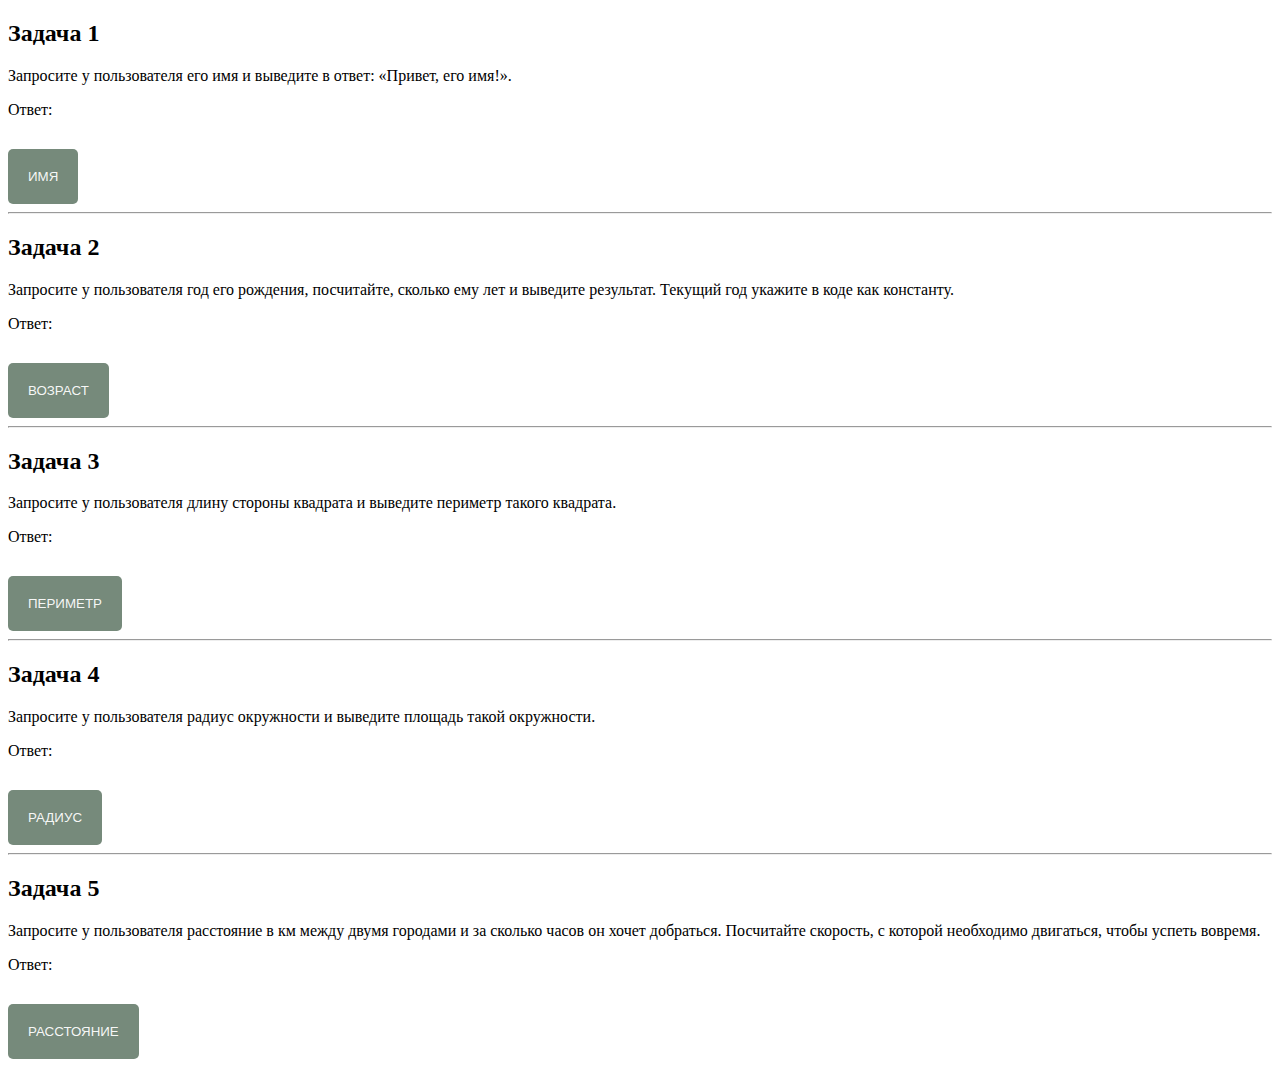
<file: к_03.27/index.html>
<!DOCTYPE html>
<html lang="en">
<head>
    <meta charset="UTF-8">
    <meta name="viewport" content="width=device-width, initial-scale=1.0">
    <title>Document</title>
    <link rel="stylesheet" href="style.css">
</head>
<body>
    <div class="task-one">
        <h2>Задача 1</h2>
        <p>Запросите у пользователя его имя и выведите в ответ: «Привет, его имя!».</p>
        <div>
            <span>Ответ:</span>
            <span id="answer-task-one" class="span-color"></span>
        </div>
        <button id="Task-One-Button" class="btn">Имя</button>
    </div>

    <hr>

    <div class="task-two">
        <h2>Задача 2</h2>
        <p>Запросите у пользователя год его рождения, посчитайте, сколько ему лет и выведите результат. Текущий год укажите в коде как константу.</p>
        <div>
            <span>Ответ:</span>
            <span id="answer-task-two" class="span-color"></span>
        </div>
        <button id="Task-Two-Button" class="btn">Возраст</button>
    </div>

    <hr>

    <div class="task-three">
        <h2>Задача 3</h2>
        <p>Запросите у пользователя длину стороны квадрата и выведите периметр такого квадрата.</p>
        <div>
            <span>Ответ:</span>
            <span id="answer-task-three" class="span-color"></span>
        </div>
        <button id="Task-Three-Button" class="btn">Периметр</button>
    </div>

    <hr>

    <div class="task-four">
        <h2>Задача 4</h2>
        <p>Запросите у пользователя радиус окружности и выведите площадь такой окружности.</p>
        <div>
            <span>Ответ:</span>
            <span id="answer-task-four" class="span-color"></span>
        </div>
        <button id="Task-Four-Button" class="btn">Радиус</button>
    </div>

    <hr>

    <div class="task-five">
        <h2>Задача 5</h2>
        <p>Запросите у пользователя расстояние в км между двумя городами и за сколько часов он хочет добраться. Посчитайте скорость, с которой необходимо двигаться, чтобы успеть вовремя.</p>
        <div>
            <span>Ответ:</span>
            <span id="answer-task-five" class="span-color"></span>
        </div>
        <button id="Task-Five-Button" class="btn">Расстояние</button>
    </div>

    <!-- js -->
    <script src="index.js"></script>
</body>
</html>
</file>
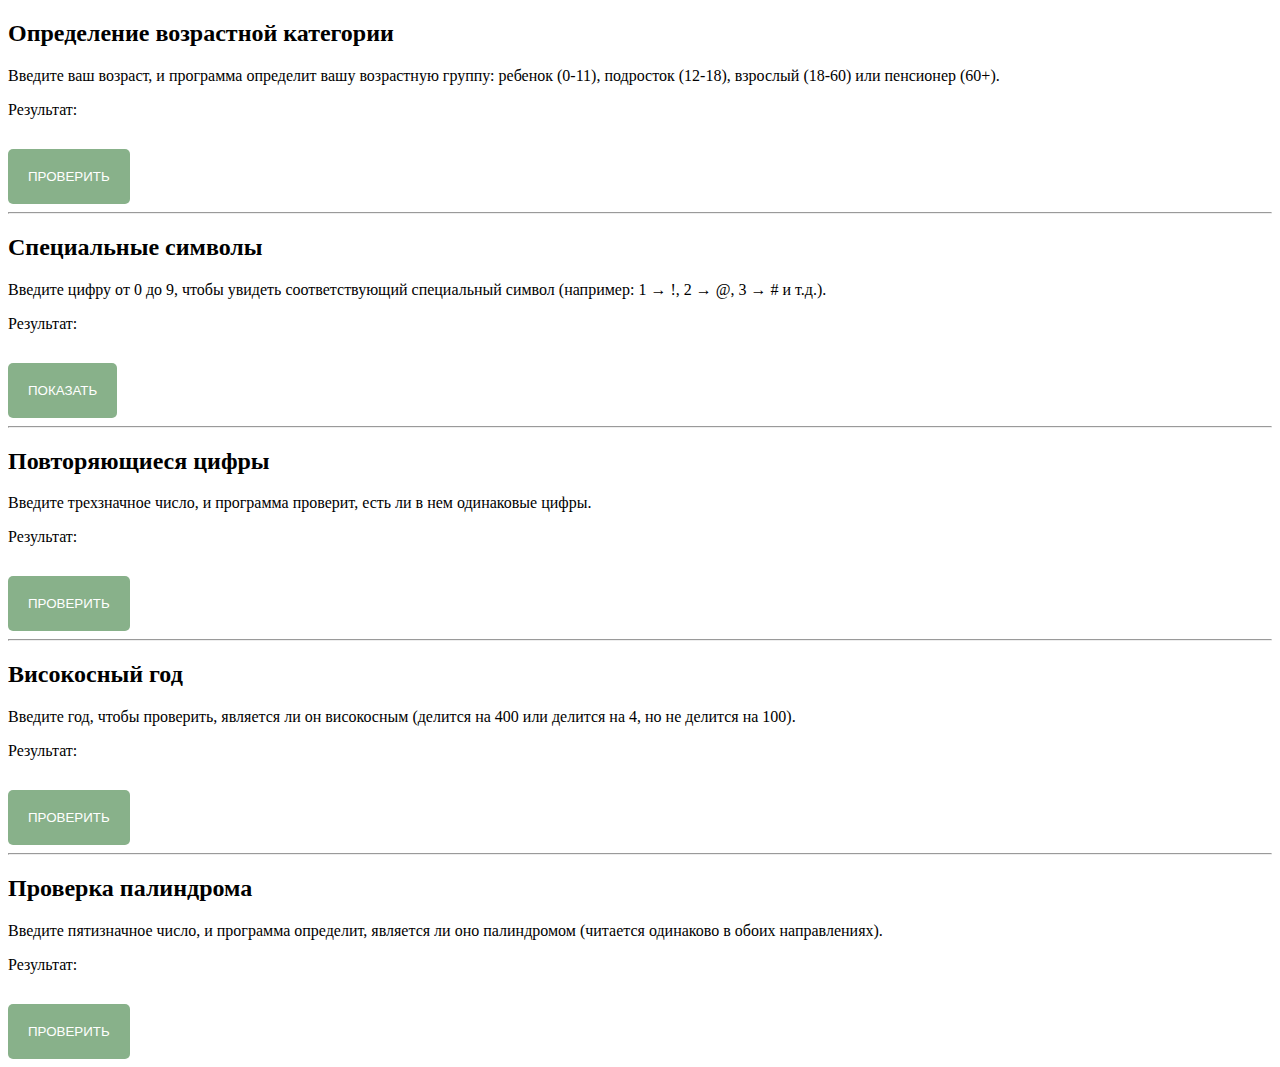
<file: к_04.13/index.html>
<!DOCTYPE html>
<html lang="ru">
<head>
    <meta charset="UTF-8">
    <meta name="viewport" content="width=device-width, initial-scale=1.0">
    <title>Практические задания JavaScript</title>
    <link rel="stylesheet" href="style.css">
</head>
<body>
    <div class="task-container">
        <h2>Определение возрастной категории</h2>
        <p>
            Введите ваш возраст, и программа определит вашу возрастную группу:
            ребенок (0-11), подросток (12-18), взрослый (18-60) или пенсионер (60+).
        </p>
        <div>
            <span>Результат:</span>
            <span id="answer-task-one" class="span-color"></span>
        </div>
        <button id="Task-One-Button" class="btn">Проверить</button>
    </div>

    <hr>

    <div class="task-container">
        <h2>Специальные символы</h2>
        <p>
            Введите цифру от 0 до 9, чтобы увидеть соответствующий специальный символ
            (например: 1 → !, 2 → @, 3 → # и т.д.).
        </p>
        <div>
            <span>Результат:</span>
            <span id="answer-task-two" class="span-color"></span>
        </div>
        <button id="Task-Two-Button" class="btn">Показать</button>
    </div>

    <hr>

    <div class="task-container">
        <h2>Повторяющиеся цифры</h2>
        <p>
            Введите трехзначное число, и программа проверит, есть ли в нем одинаковые цифры.
        </p>
        <div>
            <span>Результат:</span>
            <span id="answer-task-three" class="span-color"></span>
        </div>
        <button id="Task-Three-Button" class="btn">Проверить</button>
    </div>

    <hr>

    <div class="task-container">
        <h2>Високосный год</h2>
        <p>
            Введите год, чтобы проверить, является ли он високосным (делится на 400 или
            делится на 4, но не делится на 100).
        </p>
        <div>
            <span>Результат:</span>
            <span id="answer-task-four" class="span-color"></span>
        </div>
        <button id="Task-Four-Button" class="btn">Проверить</button>
    </div>

    <hr>

    <div class="task-container">
        <h2>Проверка палиндрома</h2>
        <p>
            Введите пятизначное число, и программа определит, является ли оно палиндромом
            (читается одинаково в обоих направлениях).
        </p>
        <div>
            <span>Результат:</span>
            <span id="answer-task-five" class="span-color"></span>
        </div>
        <button id="Task-Five-Button" class="btn">Проверить</button>
    </div>

    <script src="index.js"></script>
</body>
</html>
</file>
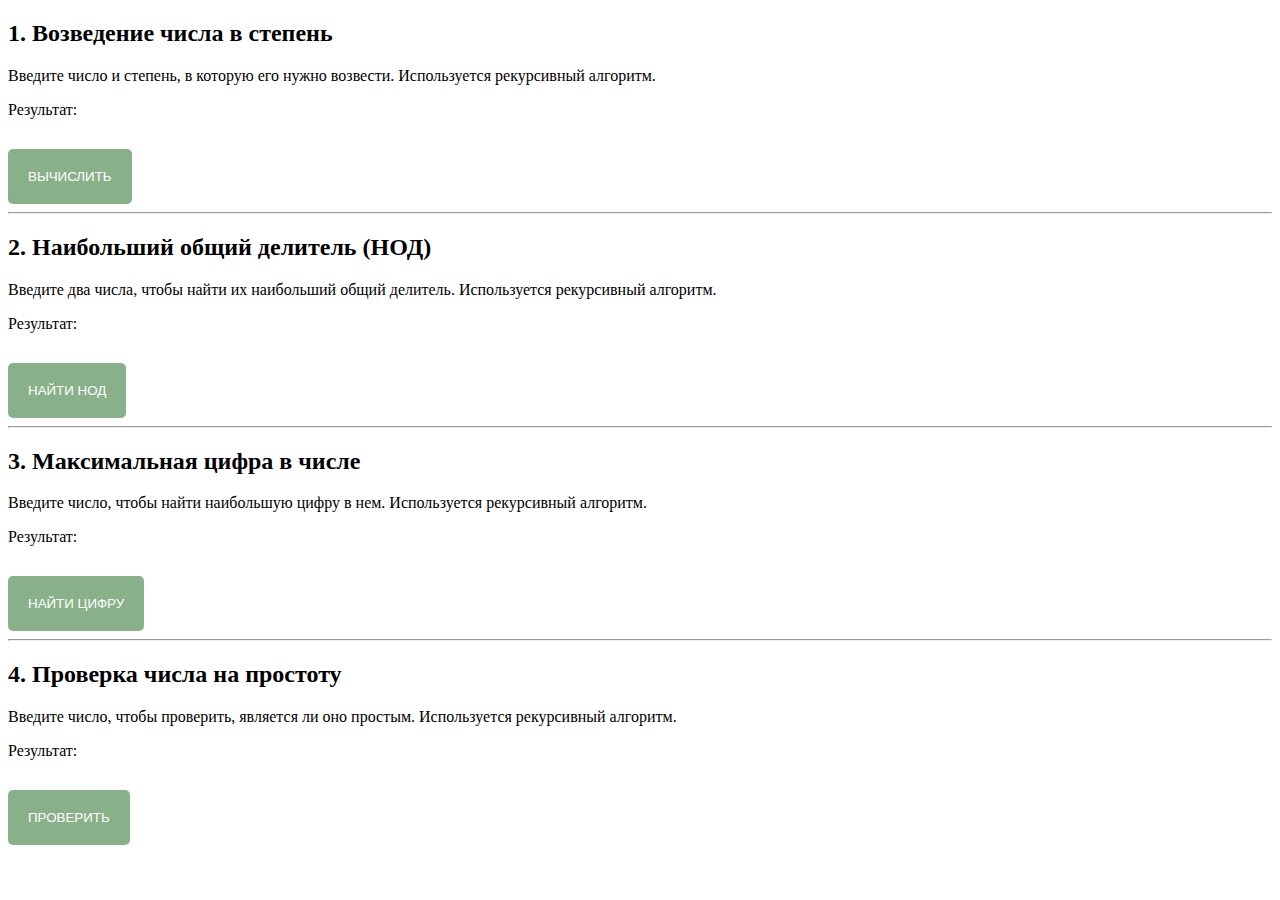
<file: к_04.13_2/index.html>
<!DOCTYPE html>
<html lang="ru">
<head>
    <meta charset="UTF-8">
    <meta name="viewport" content="width=device-width, initial-scale=1.0">
    <title>Рекурсивные алгоритмы</title>
    <link rel="stylesheet" href="style.css">
</head>
<body>
    <div class="task-container">
        <h2>1. Возведение числа в степень</h2>
        <p>
            Введите число и степень, в которую его нужно возвести. Используется рекурсивный алгоритм.
        </p>
        <div>
            <span>Результат:</span>
            <span id="power-result" class="span-color"></span>
        </div>
        <button id="power-btn" class="btn">Вычислить</button>
    </div>

    <hr>

    <div class="task-container">
        <h2>2. Наибольший общий делитель (НОД)</h2>
        <p>
            Введите два числа, чтобы найти их наибольший общий делитель. Используется рекурсивный алгоритм.
        </p>
        <div>
            <span>Результат:</span>
            <span id="gcd-result" class="span-color"></span>
        </div>
        <button id="gcd-btn" class="btn">Найти НОД</button>
    </div>

    <hr>

    <div class="task-container">
        <h2>3. Максимальная цифра в числе</h2>
        <p>
            Введите число, чтобы найти наибольшую цифру в нем. Используется рекурсивный алгоритм.
        </p>
        <div>
            <span>Результат:</span>
            <span id="max-digit-result" class="span-color"></span>
        </div>
        <button id="max-digit-btn" class="btn">Найти цифру</button>
    </div>

    <hr>

    <div class="task-container">
        <h2>4. Проверка числа на простоту</h2>
        <p>
            Введите число, чтобы проверить, является ли оно простым. Используется рекурсивный алгоритм.
        </p>
        <div>
            <span>Результат:</span>
            <span id="prime-result" class="span-color"></span>
        </div>
        <button id="prime-btn" class="btn">Проверить</button>
    </div>

    <script src="index.js"></script>
</body>
</html>
</file>
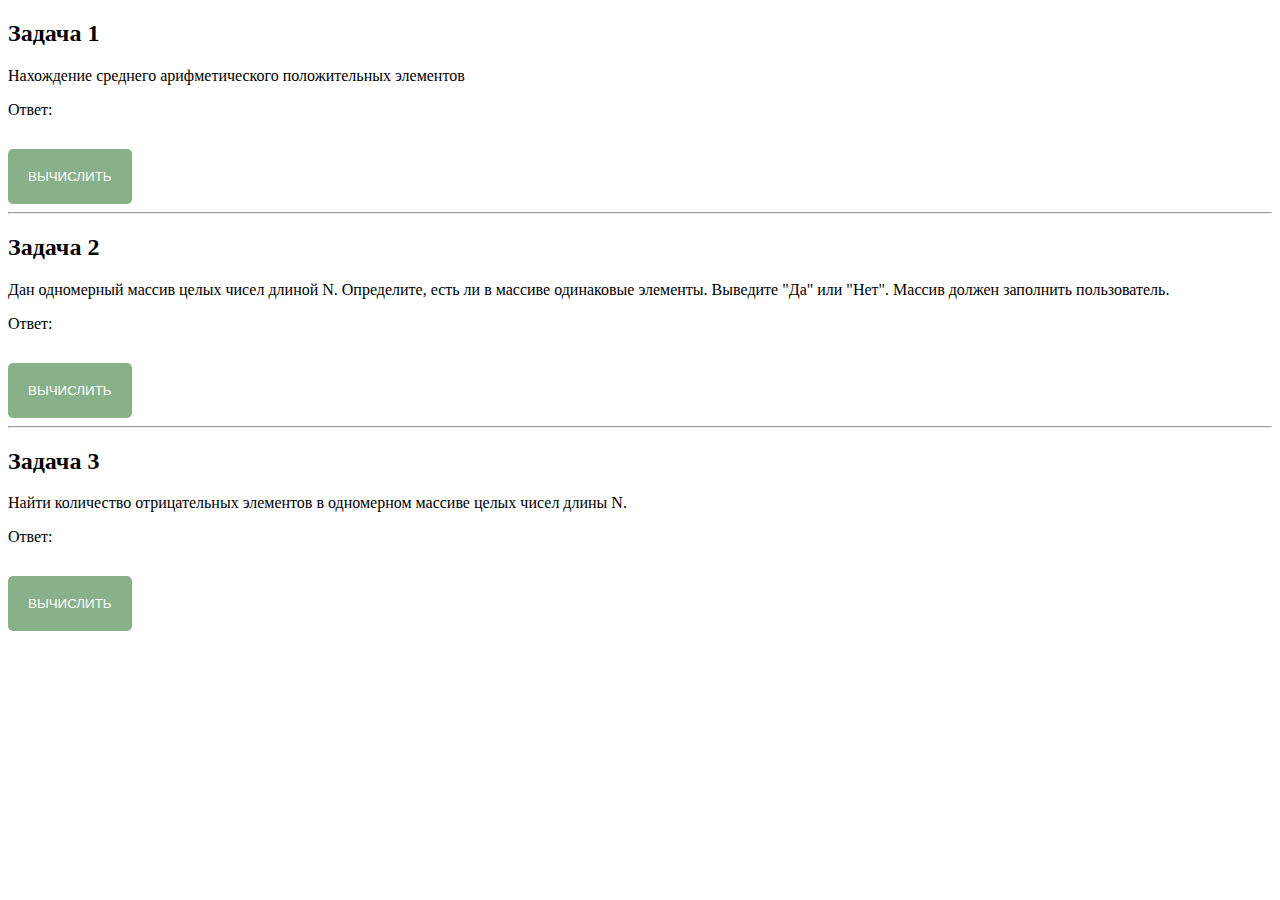
<file: к_04.14/index.html>
<!DOCTYPE html>
<html lang="en">
<head>
    <meta charset="UTF-8">
    <meta name="viewport" content="width=device-width, initial-scale=1.0">
    <title>Document</title>
    <link rel="stylesheet" href="style.css">
</head>
<body>
    <div class="task-one">
        <h2>Задача 1</h2>

        <p>
            Нахождение среднего арифметического положительных элементов
        </p>

        <div>
            <span>Ответ:</span>
            <span id="answer-task-one"
            class="span-color"></span>
        </div>
        <button id="Task-One-Button"
         class="btn">Вычислить</button>
    </div>

    <hr>

    <div class="task-two">
        <h2>Задача 2</h2>

        <p>
            Дан одномерный массив целых чисел длиной N. Определите, есть ли в массиве одинаковые элементы. Выведите "Да" или "Нет". Массив должен заполнить пользователь.
        </p>

        <div>
            <span>Ответ:</span>
            <span id="answer-task-two"
            class="span-color"></span>
        </div>
        <button id="Task-Two-Button"
         class="btn">Вычислить</button>
    </div>

    <hr>

    <div class="task-three">
        <h2>Задача 3</h2>

        <p>
            Найти количество отрицательных элементов в одномерном массиве целых чисел длины N.
        </p>

        <div>
            <span>Ответ:</span>
            <span id="answer-task-three"
            class="span-color"></span>
        </div>
        <button id="Task-Three-Button"
         class="btn">Вычислить</button>
    </div>

    <!-- js -->
    <script src="index.js"></script>
</body>
</html>
</file>
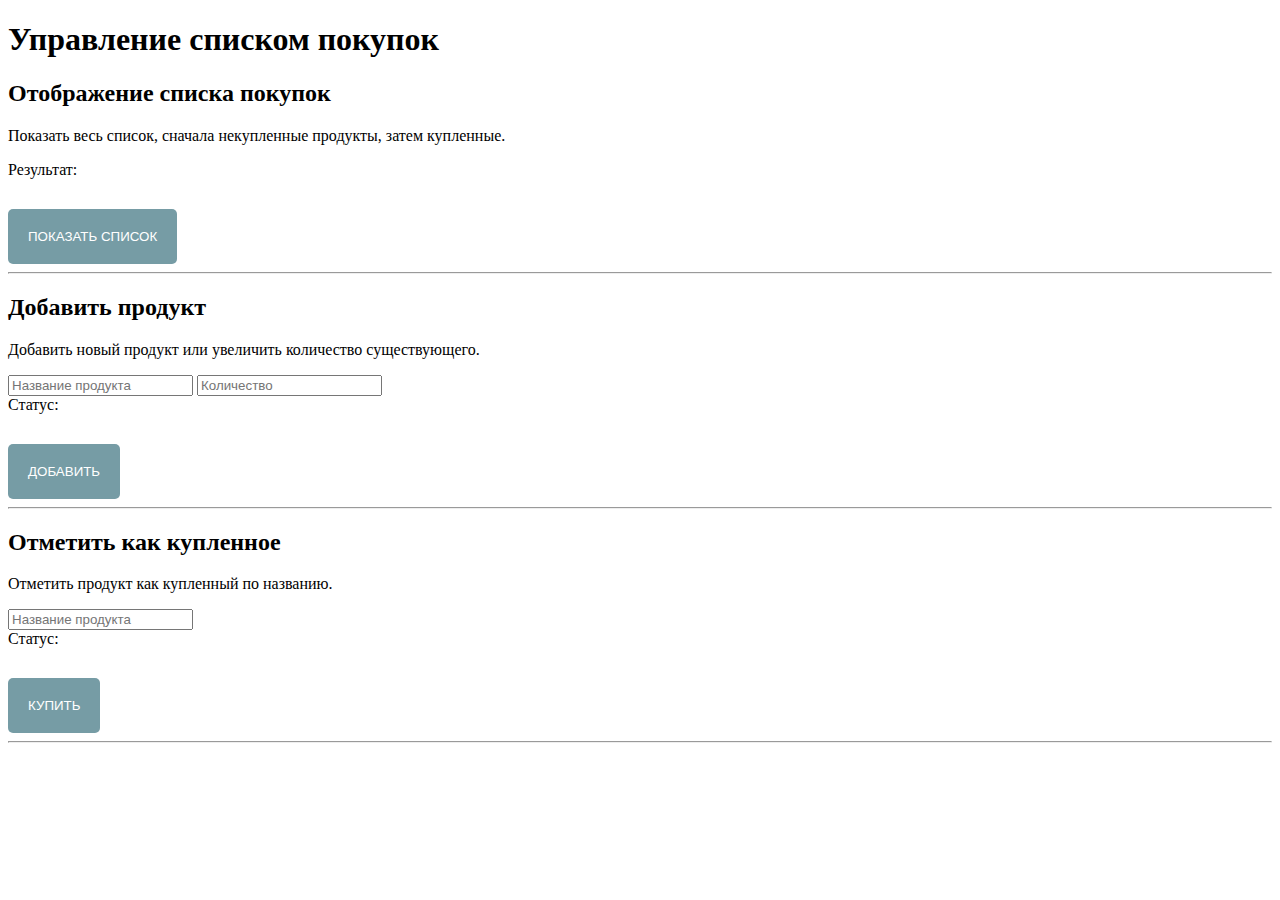
<file: к_04.21/index.html>
<!DOCTYPE html>
<html lang="ru">
<head>
    <meta charset="UTF-8">
    <meta name="viewport" content="width=device-width, initial-scale=1.0">
    <title>Список покупок</title>
    <link rel="stylesheet" href="style.css">
</head>
<body>
    <h1>Управление списком покупок</h1>
    
    <div class="task-one">
        <h2>Отображение списка покупок</h2>
        <p>
            Показать весь список, сначала некупленные продукты, затем купленные.
        </p>
        <div>
            <span>Результат:</span>
            <span id="answer-task-one" class="span-color"></span>
        </div>
        <button id="Task-One-Button" class="btn">Показать список</button>
    </div>
    <hr>

    <div class="task-two">
        <h2>Добавить продукт</h2>
        <p>
            Добавить новый продукт или увеличить количество существующего.
        </p>
        <div>
            <input type="text" id="product-name" placeholder="Название продукта">
            <input type="number" id="product-count" placeholder="Количество" min="1">
        </div>
        <div>
            <span>Статус:</span>
            <span id="answer-task-two" class="span-color"></span>
        </div>
        <button id="Task-Two-Button" class="btn">Добавить</button>
    </div>
    <hr>

    <div class="task-three">
        <h2>Отметить как купленное</h2>
        <p>
            Отметить продукт как купленный по названию.
        </p>
        <div>
            <input type="text" id="product-to-buy" placeholder="Название продукта">
        </div>
        <div>
            <span>Статус:</span>
            <span id="answer-task-three" class="span-color"></span>
        </div>
        <button id="Task-Three-Button" class="btn">Купить</button>
    </div>
    <hr>

    <script src="index.js"></script>
</body>
</html>
</file>
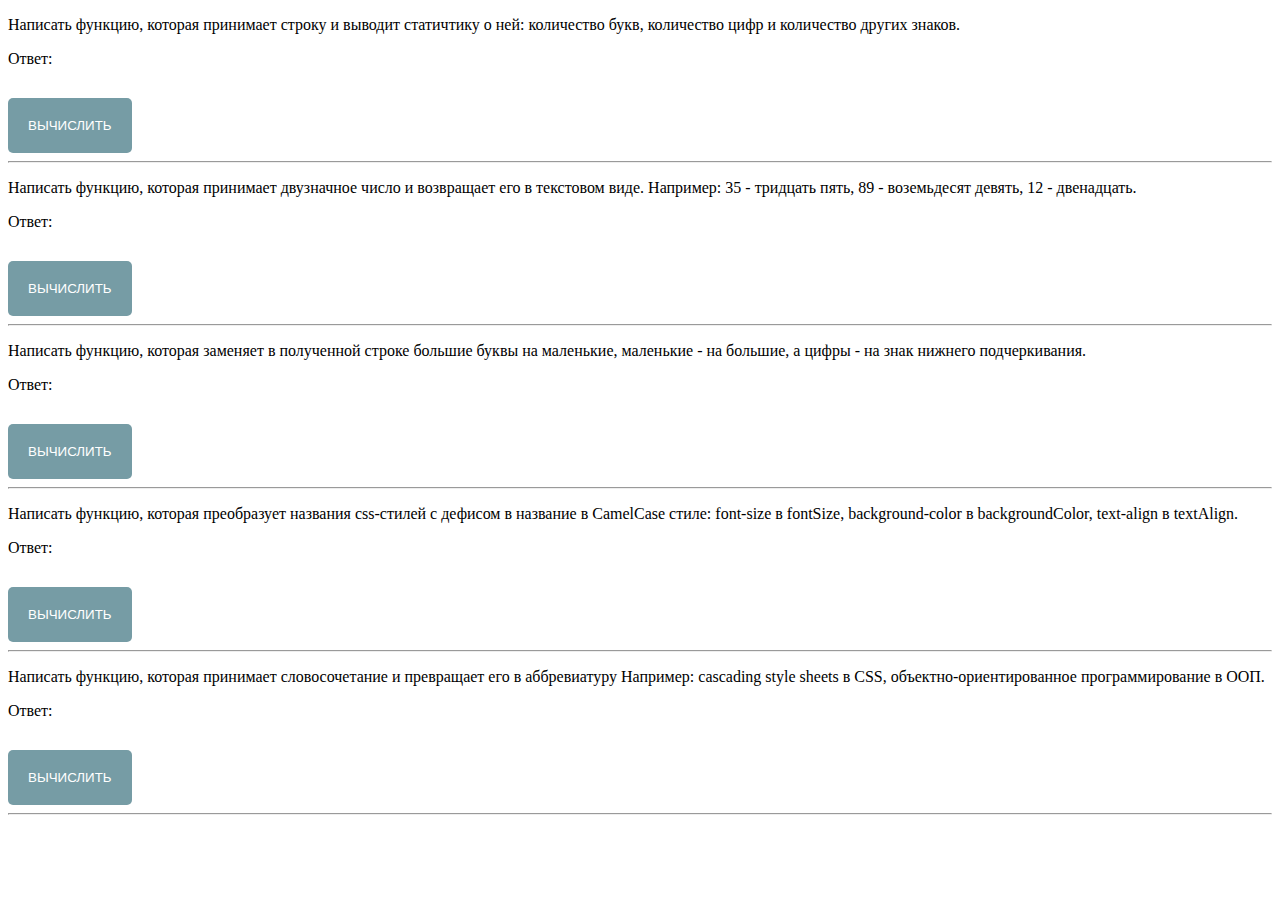
<file: к_04.25/index.html>
<!DOCTYPE html>
<html lang="en">
<head>
    <meta charset="UTF-8">
    <meta name="viewport" content="width=device-width, initial-scale=1.0">
    <title>Document</title>
    <link rel="stylesheet" href="style.css">
</head>
<body>
    <div class="task-one">
        <p>
            Написать функцию, которая принимает строку и выводит статичтику о ней: количество букв, количество цифр и количество других знаков.
        </p>
        <div>
            <span>Ответ:</span>
            <span id="answer-task-one" class="span-color"></span>
        </div>
        <button id="Task-One-Button" class="btn">Вычислить</button>
    </div>
    <hr>

    <div class="task-two">
        <p>
            Написать функцию, которая принимает двузначное число и возвращает его в текстовом виде.
            Например: 35 - тридцать пять, 89 - воземьдесят девять, 12 - двенадцать.
        </p>
        <div>
            <span>Ответ:</span>
            <span id="answer-task-two" class="span-color"></span>
        </div>
        <button id="Task-Two-Button" class="btn">Вычислить</button>
    </div>
    <hr>

    <div class="task-three">
        <p>
            Написать функцию, которая заменяет в полученной строке большие буквы на маленькие, маленькие - на большие, а цифры - на знак нижнего подчеркивания.
        </p>
        <div>
            <span>Ответ:</span>
            <span id="answer-task-three" class="span-color"></span>
        </div>
        <button id="Task-Three-Button" class="btn">Вычислить</button>
    </div>
    <hr>

    <div class="task-four">
        <p>
            Написать функцию, которая преобразует названия css-стилей с дефисом в название в CamelCase стиле: font-size в fontSize, background-color в backgroundColor, text-align в textAlign.
        </p>
        <div>
            <span>Ответ:</span>
            <span id="answer-task-four" class="span-color"></span>
        </div>
        <button id="Task-Four-Button" class="btn">Вычислить</button>
    </div>
    <hr>

    <div class="task-Five">
        <p>
            Написать функцию, которая принимает словосочетание и превращает его в аббревиатуру
            Например: cascading style sheets в CSS, объектно-ориентированное программирование в ООП.
        </p>
        <div>
            <span>Ответ:</span>
            <span id="answer-task-five" class="span-color"></span>
        </div>
        <button id="Task-Five-Button" class="btn">Вычислить</button>
    </div>
    <hr>

    <script src="index.js"></script>
</body>
</html>
</file>
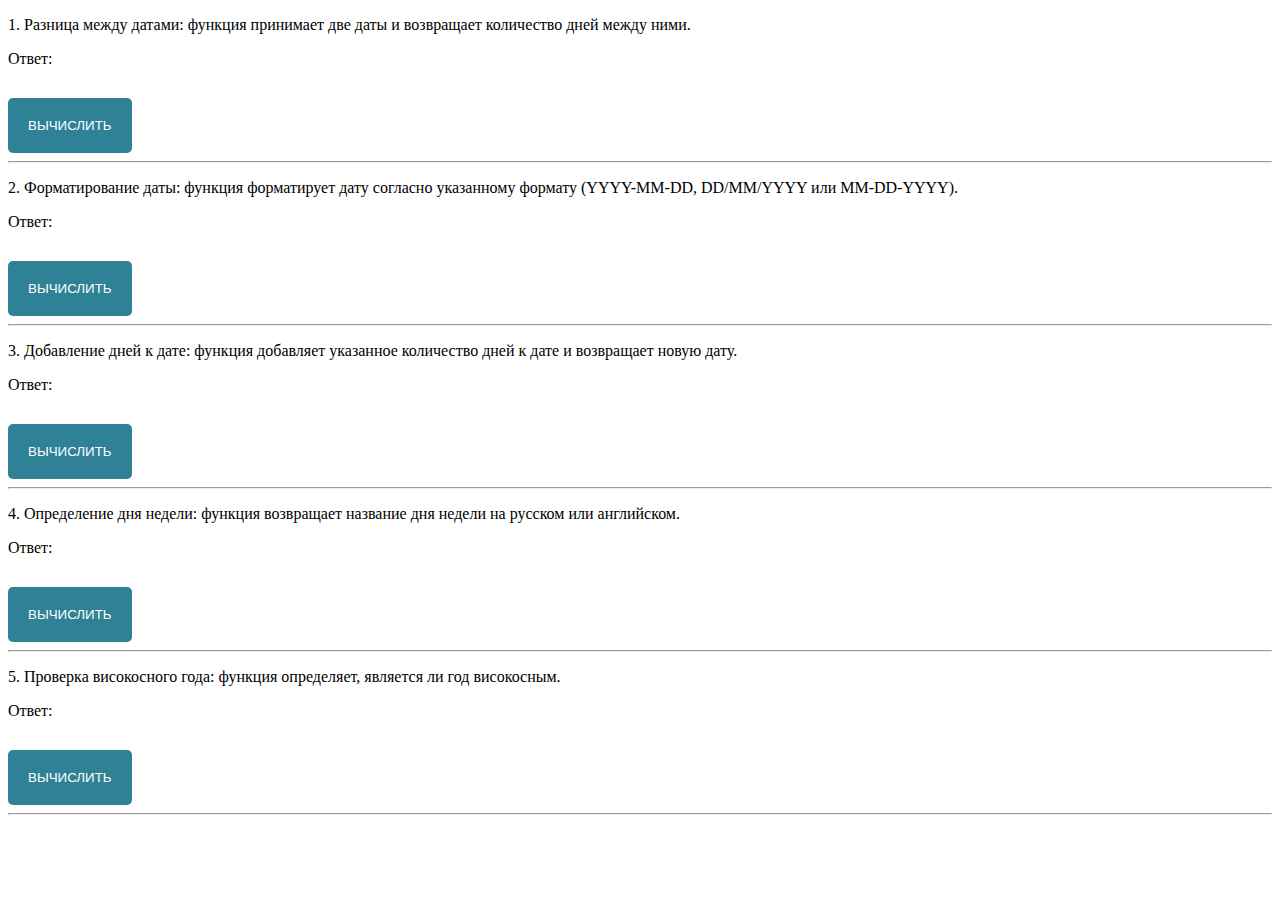
<file: к_04.28/index.html>
<!DOCTYPE html>
<html lang="ru">
<head>
    <meta charset="UTF-8">
    <meta name="viewport" content="width=device-width, initial-scale=1.0">
    <title>Работа с датами</title>
    <link rel="stylesheet" href="style.css">
</head>
<body>
    <div class="task-one">
        <p>
            1. Разница между датами: функция принимает две даты и возвращает количество дней между ними.
        </p>
        <div>
            <span>Ответ:</span>
            <span id="answer-task-one" class="span-color"></span>
        </div>
        <button id="Task-One-Button" class="btn">Вычислить</button>
    </div>
    <hr>

    <div class="task-two">
        <p>
            2. Форматирование даты: функция форматирует дату согласно указанному формату (YYYY-MM-DD, DD/MM/YYYY или MM-DD-YYYY).
        </p>
        <div>
            <span>Ответ:</span>
            <span id="answer-task-two" class="span-color"></span>
        </div>
        <button id="Task-Two-Button" class="btn">Вычислить</button>
    </div>
    <hr>

    <div class="task-three">
        <p>
            3. Добавление дней к дате: функция добавляет указанное количество дней к дате и возвращает новую дату.
        </p>
        <div>
            <span>Ответ:</span>
            <span id="answer-task-three" class="span-color"></span>
        </div>
        <button id="Task-Three-Button" class="btn">Вычислить</button>
    </div>
    <hr>

    <div class="task-four">
        <p>
            4. Определение дня недели: функция возвращает название дня недели на русском или английском.
        </p>
        <div>
            <span>Ответ:</span>
            <span id="answer-task-four" class="span-color"></span>
        </div>
        <button id="Task-Four-Button" class="btn">Вычислить</button>
    </div>
    <hr>

    <div class="task-five">
        <p>
            5. Проверка високосного года: функция определяет, является ли год високосным.
        </p>
        <div>
            <span>Ответ:</span>
            <span id="answer-task-five" class="span-color"></span>
        </div>
        <button id="Task-Five-Button" class="btn">Вычислить</button>
    </div>
    <hr>

    <script src="index.js"></script>
</body>
</html>
</file>
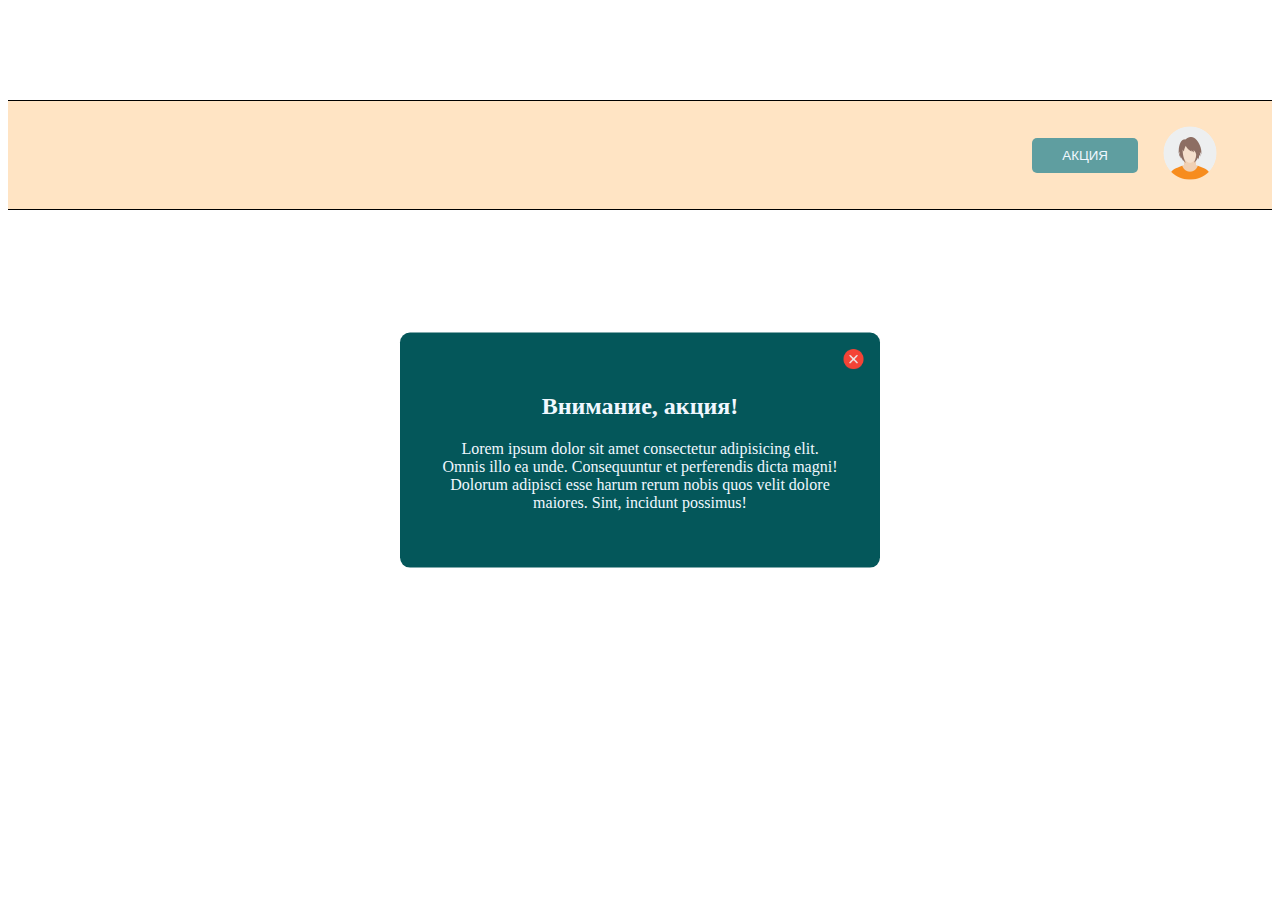
<file: урок_04.24/index.html>
<!DOCTYPE html>
<html lang="en">
<head>
    <meta charset="UTF-8">
    <meta name="viewport" content="width=device-width, initial-scale=1.0">
    <title>Document</title>
    <link rel="stylesheet" href="style.css">
    <script src ="JQ/jquery-3.7.1.min.js"></script>
    <script src="index.js"></script>
</head>
<body>
    <body>
    
        
        <div class="container">
            
        </div>

        <div class="modal-container">
            <nav>
                <div class="promotion">
                    <button class="btn">Акция</button>
                </div>

                <div class="user-name">
                    <img src="images/free-icon-woman-avatar-17932268.png" alt="">
                </div>
            </nav>
        </div>

        <div class="overlay">
            <div class="popup">
                <h2>Внимание, акция!</h2>
                <p>
                    Lorem ipsum dolor sit amet consectetur adipisicing elit. Omnis illo ea unde. Consequuntur et perferendis dicta magni! Dolorum adipisci esse harum rerum nobis quos velit dolore maiores. Sint, incidunt possimus!
                </p>
                <div class="close-popup">
                    <img src="images/cross.png" alt="">
                </div>
            </div>
        </div>
        
        
    </body>
</body>
</html>
</file>
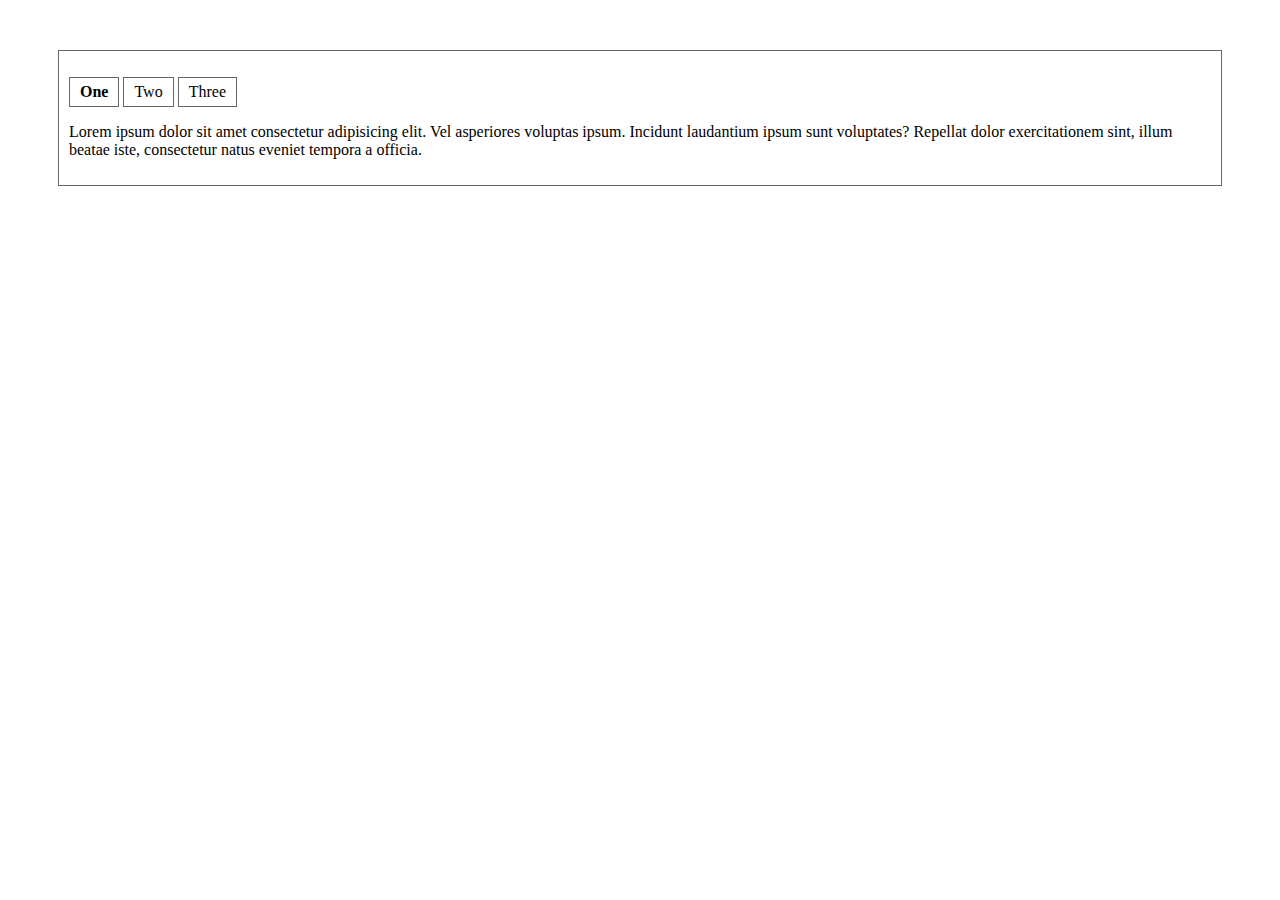
<file: урок_04.25/index.html>
<!DOCTYPE html>
<html lang="en">
<head>
    <meta charset="UTF-8">
    <meta name="viewport" content="width=device-width, initial-scale=1.0">
    <title>Document</title>
    <link rel="stylesheet" href="jquery-ui.css">
    <link rel="stylesheet" href="style.css">

    <script src="JQ/jquery-3.7.1.min.js"></script>
    <script src="jquery-ui.js"></script>
    <script src="index.js"></script>
</head>
<body>

    <!-- <div class="main-container-one">
        <div class="dat">
            <span>Дата:</span>  
            <input type="text" id="date">
        </div>
    </div> -->
    
    <!-- <div class="main-container-two">
        <ul class="lg__list">
            <li class="lg__list_en">
                <button id="en" class="translate">
                    <img src="images/free-icon-united-kingdom-8363562.png" alt="">
                </button>
            </li>

            <li class="lg__list_ru">
                <button id="ru" class="translate">
                    <img src="images/free-icon-russia-9994030.png" alt="">
                </button>
            </li>

        </ul>

        <div class="text">
            <h1 class="lang" key="title">
                Глава первая, в который мы знакомимся с Винни-Пухом и несколькими пчелами
            </h1>

            <div class="lang" key="MainText">
                Винни-Пух спускался по лестнице вслед за своим другом Кристофером Робином, головой вниз, пересчитывая ступеньки собственным затылком: бум-бум-бум. Другого способа сходить с лестницы он пока не знает. Иногда ему, правда, кажется, что можно бы найти какой-то другой способ, если бы он только мог на минутку перестать бумкать и как следует сосредоточиться. Но увы - сосредоточиться-то ему и некогда.
            </div>
        </div>
    </div> -->
    

    <div class="main-container-three">
        <div class="tabs">
            <ul>
                <li class="tab active" data="1">One</li>
                <li class="tab" data="2">Two</li>
                <li class="tab" data="3">Three</li>
            </ul>
     
            <div class="tab-body" data="1">
                <p>
                    Lorem ipsum dolor sit amet consectetur adipisicing elit. Vel asperiores voluptas ipsum. Incidunt
                    laudantium ipsum sunt voluptates? Repellat dolor exercitationem sint, illum beatae iste, consectetur
                    natus eveniet tempora a officia.
                </p>
            </div>
     
     
            <div class="tab-body" data="2">
                <p>
                    Neque porro quisquam est, qui dolorem ipsum quia dolor sit amet, consectetur, adipisci velit, sed quia
                    non numquam eius modi tempora incidunt ut labore et dolore magnam aliquam quaerat voluptatem. Ut enim
                    ad minima veniam, quis nostrum exercitationem ullam corporis suscipit laboriosam, nisi ut aliquid ex ea
                    commodi consequatur? Quis autem vel eum iure reprehenderit qui in ea voluptate velit esse quam nihil
                    molestiae consequatur, vel illum qui dolorem eum fugiat quo voluptas nulla pariatur?
                </p>
            </div>
     
     
            <div class="tab-body" data="3">
                <p>
                    These cases are perfectly simple and easy to distinguish. In a free hour, when our power of choice is
                    untrammelled and when nothing prevents our being able to do what we like best, every pleasure is to be
                    welcomed and every pain avoided. But in certain circumstances and owing to the claims of duty or the
                    obligations of business it will frequently occur that pleasures have to be repudiated and annoyances
                    accepted. The wise man therefore always holds in these matters to this principle of selection: he
                    rejects pleasures to secure other greater pleasures, or else he endures pains to avoid worse pains."
                </p>
            </div>
        </div>
    </div>

</body>
</html>
</file>
<file: к_03.27/style.css>
.btn{
    border: none;
    text-transform: uppercase;
    border-radius: 5px;
    background: rgb(118, 138, 123);
    color: rgba(255, 255, 255, 0.938);
    padding: 20px;
    cursor: pointer;
    margin-top: 30px;
}

.span-color{
    color: chocolate;
    font-weight: bold;
}
</file>
<file: к_04.13/style.css>
.btn{
    border: none;
    text-transform: uppercase;
    border-radius: 5px;
    background: rgba(58, 126, 61, 0.603);
    color: white;
    padding: 20px;
    cursor: pointer;
    margin-top: 30px;
}

.span-color{
    color: rgb(92, 92, 90);
    font-weight: bold;
}
</file>
<file: к_04.13_2/style.css>
.btn{
    border: none;
    text-transform: uppercase;
    border-radius: 5px;
    background: rgba(58, 126, 61, 0.603);
    color: white;
    padding: 20px;
    cursor: pointer;
    margin-top: 30px;
}

.span-color{
    color: rgb(92, 92, 90);
    font-weight: bold;
}
</file>
<file: к_04.14/style.css>
.btn{
    border: none;
    text-transform: uppercase;
    border-radius: 5px;
    background: rgba(58, 126, 61, 0.603);
    color: white;
    padding: 20px;
    cursor: pointer;
    margin-top: 30px;
}

.span-color{
    color: rgb(92, 92, 90);
    font-weight: bold;
}
</file>
<file: к_04.21/style.css>
.btn{
    border: none;
    text-transform: uppercase;
    border-radius: 5px;
    background: rgb(118, 156, 165);
    color: #fff;
    padding: 20px;
    cursor: pointer;
    margin-top: 30px;
}
 
.span-color{
    color: rgb(35, 77, 77);
    font-weight: bold;
}
</file>
<file: к_04.25/style.css>
.btn{
    border: none;
    text-transform: uppercase;
    border-radius: 5px;
    background: rgb(118, 156, 165);
    color: #fff;
    padding: 20px;
    cursor: pointer;
    margin-top: 30px;
}
 
.span-color{
    color: rgb(35, 77, 77);
    font-weight: bold;
}
</file>
<file: к_04.28/style.css>
.btn {
    border: none;
    text-transform: uppercase;
    border-radius: 5px;
    background: rgb(47, 129, 150);
    color: #fff;
    padding: 20px;
    cursor: pointer;
    margin-top: 30px;
}

.span-color {
    color: rgb(60, 126, 126);
    font-weight: bold;
}
</file>
<file: урок_04.24/style.css>
.container .photo-gallery {
    display: flex;
    justify-content: center;
}

.container .photo-gallery .gallery{
    padding: 20px;
    border: 2px solid rgb(221, 166, 166);
    width: 500px;
    height: 400px;
    display: flex;
    gap: 20px;
    justify-content: center;
}

.container big-flex{
    width: 70%;
    display: flex;
    align-items: center;
}

.container .big-img{
    width: 100%;
    height: 282px;
    border: 3px dotted rgb(129, 144, 192);
}

.container .big-img img{
    width: 100%;
    height: 100%;
}

.container .small-img{
    margin-top: 20px;
    display: flex;
    flex-direction: column;
    justify-content: center;
    gap: 5px;
}

.container .small-img a img{
    border: none;
    width: 110px;
    height: 80px;
}


.container .btn {
    display: flex;
    justify-content: center;
    align-items: center;
    height: 50px;
    width: 50px;
    font-size: 30px;
    font-weight: bold;
    border: 2px solid black;
    border-radius: 50%;
}

.container .btn:hover {
    cursor: pointer;
}



.modal-container nav{
    display: flex;
    justify-content: end;
    gap: 20px;
    padding: 20px 50px;
    align-items: center;
    margin: 100px 0;
    border-top: 1px solid;
    border-bottom: 1px solid;
    background-color: bisque;
}

.modal-container .btn{
    border: none;
    padding: 10px 30px;
    background-color: cadetblue;
    color: aliceblue;
    text-transform: uppercase;
    border-radius: 5px;
}

.overlay {
    position: absolute;
    top: 0;
    left: 0;
    width: 100vw;
    height: 100vh;
    background-color: rgba(rgb(104, 78, 78), rgb(124, 108, 145), rgb(153, 153, 170), 0.726);
    
}

.popup {
    position: absolute;
    left: 50%;
    top: 50%;
    transform: translate(-50%,-50%);
    width: 400px;
    padding: 40px;
    background-color: rgb(4, 87, 90);
    color: aliceblue;
    text-align: center;
    border-radius: 10px;
}

.close-popup img{
    width: 23px;
    height: 23px;
}

.close-popup{
    position: absolute;
    top: 15px;
    right: 15px;
    cursor: pointer;
}
</file>
<file: урок_04.25/style.css>
/* *{
    box-sizing: border-box;
}

.dat {
    width: 80%;
    position: absolute;
    top: 50%;
    left: 50%;
    transform: translate(-50%, -50%);
    box-shadow: 0 0 10px 3px rgba(91, 91,91, 0.54);
    padding: 100px 30px;
    font-size: 20pt;
    text-align: center;
}

.dat input{
    border: none;
    border-bottom: 1px solid rebeccapurple;
    padding: 10px;
    font-size: 14px;
} */

/* 2 */
/* .main-container-two ul {
    list-style-type: none;
    position: absolute;
    top: 20px;
    right: 20px;
    display: flex;
}

.main-container-two ul img{
    width: 30px;
    height: 30px;
}
.main-container-two button{
    background: none;
    border: none;
    cursor: pointer;
}

.main-container-two button:hover{
    opacity: 0.3;
}

.main-container-two .text{
    position: absolute;
    top: 20%;
    text-align: center;
    padding: 50px;
}

.main-container-two .text div {
    font-size: 14pt;
} */

/* 3 */

.tabs {
    border: 1px solid #666;
    padding: 10px;
    margin: 50px;
}

.active {
    font-weight: bold;
}

ul {
    padding-left: 0;
}

.tab {
    cursor: pointer;
    display: inline-block;
    border: 1px solid #666;
    padding: 5px 10px;
}
</file>
